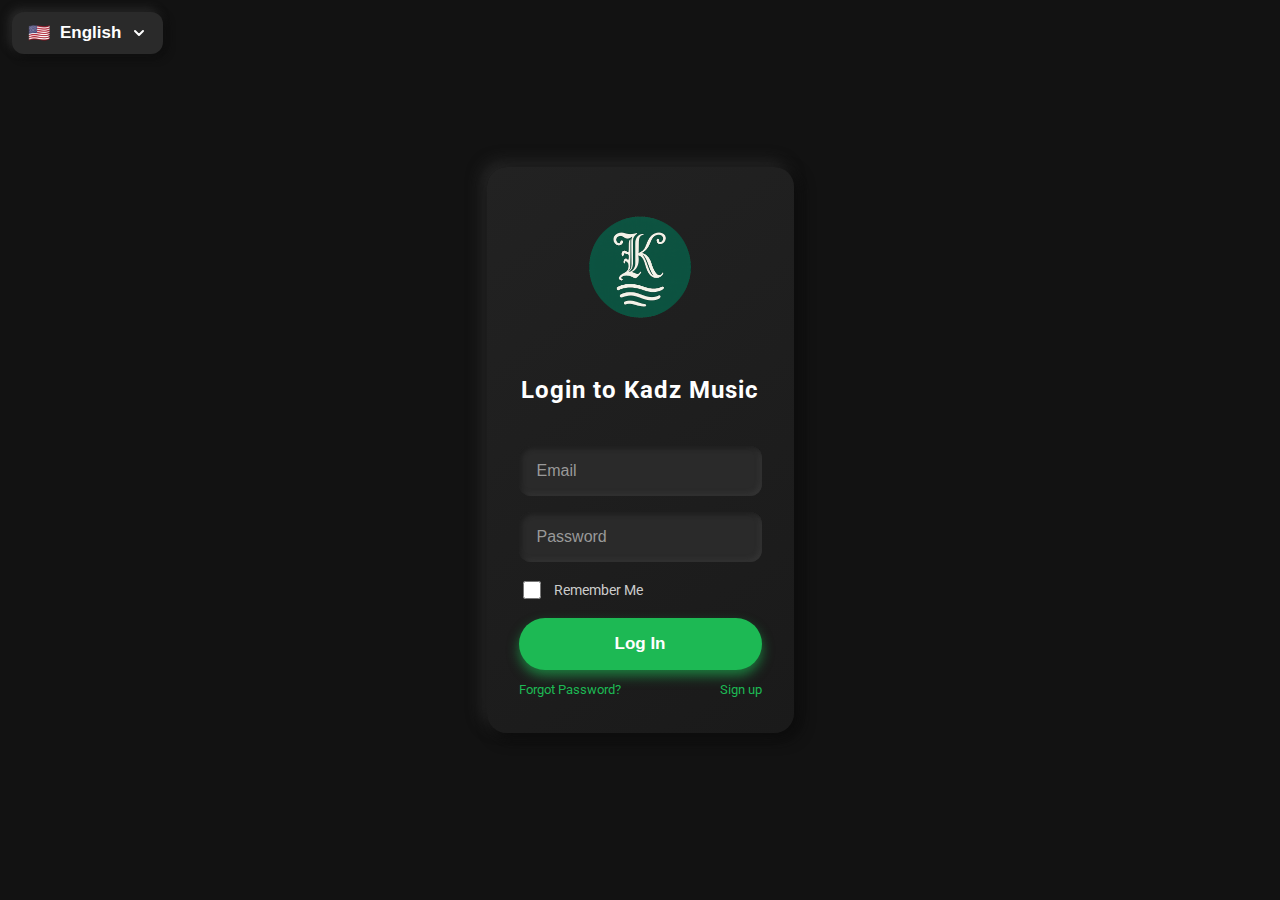
<file: index.html>
<!DOCTYPE html>
<html lang="en" dir="ltr">
<head>
<meta charset="UTF-8" />
<meta name="viewport" content="width=device-width, initial-scale=1" />
<title>Kadz Music - Login</title>
<link href="https://fonts.googleapis.com/css2?family=Roboto&display=swap" rel="stylesheet" />
<style>
  :root {
    --color-bg-dark: #121212;
    --color-bg-light: #fafafa;
    --color-primary: #1db954;
    --color-primary-hover: #1ed760;
    --color-text-light: #fff;
    --color-text-dark: #000;
    --color-error: #ff4d4d;
    --color-input-bg-dark: #2a2a2a;
    --color-input-bg-light: #e0e0e0;
  }

  html, body {
    margin: 0; padding: 0;
    font-family: 'Roboto', sans-serif;
    background-color: var(--color-bg-dark);
    color: var(--color-text-light);
    height: 100vh;
    display: flex;
    justify-content: center;
    align-items: center;
    transition: background-color 0.4s, color 0.4s;
  }

  body[dir="rtl"] {
    direction: rtl;
  }

  .login-container {
    background: linear-gradient(145deg, #222222, #1a1a1a);
    max-width: 420px;
    width: 90%;
    padding: 36px 32px;
    border-radius: 20px;
    box-shadow:
      5px 5px 15px #0a0a0a,
      -5px -5px 15px #2a2a2a;
    text-align: center;
    position: relative;
  }

  body[dir="rtl"] .login-container {
    text-align: center;
  }

  .logo img {
    width: 130px;
    margin-bottom: 20px;
    animation: fadeIn 1s ease-out;
  }

  @keyframes fadeIn {
    from {opacity: 0; transform: scale(0.9);}
    to {opacity: 1; transform: scale(1);}
  }

  h2 {
    margin-bottom: 22px;
    font-weight: 700;
    letter-spacing: 1px;
  }

  form {
    display: flex;
    flex-direction: column;
    gap: 16px;
  }

  input[type="email"],
  input[type="password"] {
    padding: 16px 18px;
    font-size: 16px;
    border-radius: 12px;
    border: none;
    background-color: var(--color-input-bg-dark);
    color: var(--color-text-light);
    box-shadow:
      inset 2px 2px 5px #1c1c1c,
      inset -2px -2px 5px #383838;
    transition: background-color 0.3s, box-shadow 0.3s;
    outline-offset: 3px;
  }

  input[type="email"]:focus,
  input[type="password"]:focus {
    box-shadow:
      0 0 10px var(--color-primary),
      inset 2px 2px 5px #1c1c1c,
      inset -2px -2px 5px #383838;
    background-color: #222;
  }

  input::placeholder {
    color: #999;
  }

  /* RTL placeholder alignment */
  body[dir="rtl"] input::placeholder {
    text-align: right;
  }

  button {
    padding: 16px 0;
    background-color: var(--color-primary);
    color: var(--color-text-light);
    border: none;
    border-radius: 40px;
    font-weight: 700;
    font-size: 17px;
    cursor: pointer;
    transition: background-color 0.3s, box-shadow 0.3s;
    position: relative;
    overflow: hidden;
    box-shadow:
      0 6px 12px rgba(29,185,84,0.6);
  }

  button:hover:not(:disabled) {
    background-color: var(--color-primary-hover);
    box-shadow:
      0 8px 20px rgba(30,215,96,0.9);
  }

  button:disabled {
    background-color: #444;
    cursor: not-allowed;
    box-shadow: none;
  }

  .message {
    margin: 8px 0 0;
    min-height: 20px;
    font-size: 14px;
    color: var(--color-error);
    font-weight: 600;
  }

  .signup-link {
    margin-top: 18px;
    font-size: 14px;
    color: #aaa;
  }

  .signup-link a {
    color: var(--color-primary);
    text-decoration: none;
  }

  .signup-link a:hover {
    text-decoration: underline;
  }

  .extra-links {
    margin-top: 12px;
    display: flex;
    justify-content: space-between;
    font-size: 13px;
    color: #aaa;
  }

  .extra-links a {
    color: var(--color-primary);
    text-decoration: none;
  }

  .extra-links a:hover {
    text-decoration: underline;
  }

  /* Loading spinner */
  .spinner {
    border: 3px solid rgba(255,255,255,0.3);
    border-top: 3px solid white;
    border-radius: 50%;
    width: 18px;
    height: 18px;
    animation: spin 1s linear infinite;
    position: absolute;
    right: 18px;
    top: 50%;
    transform: translateY(-50%);
    display: none;
  }

  button.loading .spinner {
    display: inline-block;
  }

  button.loading span.btn-text {
    visibility: hidden;
  }

  @keyframes spin {
    0% { transform: translateY(-50%) rotate(0deg); }
    100% { transform: translateY(-50%) rotate(360deg); }
  }

  /* Remember me checkbox */
  .remember-container {
    display: flex;
    align-items: center;
    font-size: 14px;
    color: #ccc;
    gap: 10px;
    cursor: pointer;
    user-select: none;
  }

  .remember-container input {
    cursor: pointer;
    width: 18px;
    height: 18px;
  }

  /* Stylish Language Selector Dropdown */
  .lang-wrapper {
    position: absolute;
    top: 12px;
    left: 12px;
    z-index: 2000;
    font-size: 14px;
    user-select: none;
  }

  body[dir="rtl"] .lang-wrapper {
    left: auto;
    right: 12px;
  }

  .lang-btn {
    background-color: var(--color-input-bg-dark);
    color: var(--color-text-light);
    padding: 10px 16px;
    border-radius: 12px;
    border: none;
    min-width: 120px;
    cursor: pointer;
    display: flex;
    align-items: center;
    gap: 10px;
    box-shadow:
      3px 3px 8px #0d0d0d,
      -3px -3px 8px #2d2d2d;
    transition: background-color 0.3s;
  }

  .lang-btn:hover {
    background-color: #333;
  }

  .lang-btn .flag {
    font-size: 18px;
  }

  .lang-dropdown {
    position: absolute;
    top: 110%;
    left: 0;
    background-color: var(--color-input-bg-dark);
    border-radius: 12px;
    box-shadow:
      4px 4px 12px #0a0a0a,
      -4px -4px 12px #2a2a2a;
    margin-top: 8px;
    display: none;
    flex-direction: column;
    min-width: 140px;
    user-select: none;
  }

  .lang-dropdown.active {
    display: flex;
  }

  .lang-option {
    padding: 10px 18px;
    cursor: pointer;
    display: flex;
    align-items: center;
    gap: 10px;
    color: var(--color-text-light);
    transition: background-color 0.25s;
  }

  .lang-option:hover {
    background-color: #2a2a2a;
  }

  .lang-option .flag {
    font-size: 18px;
  }

</style>
</head>
<body>

<div class="lang-wrapper" tabindex="0" aria-label="Select language" role="listbox" aria-expanded="false" aria-haspopup="listbox">
  <button class="lang-btn" id="lang-btn" aria-haspopup="listbox" aria-expanded="false" aria-labelledby="selected-lang">
    <span class="flag" id="selected-flag">🇺🇸</span>
    <span id="selected-lang">English</span>
    <svg style="margin-left:auto;transform-origin:center;" width="16" height="16" viewBox="0 0 24 24" fill="none" stroke="currentColor" stroke-width="3" stroke-linecap="round" stroke-linejoin="round"><polyline points="6 9 12 15 18 9"/></svg>
  </button>
  <div class="lang-dropdown" role="list" aria-label="Language options" id="lang-dropdown">
    <div class="lang-option" role="option" data-lang="en" tabindex="0"><span class="flag">🇺🇸</span> English</div>
    <div class="lang-option" role="option" data-lang="fr" tabindex="0"><span class="flag">🇫🇷</span> Français</div>
    <div class="lang-option" role="option" data-lang="ar" tabindex="0"><span class="flag">🇩🇿</span> العربية</div>
  </div>
</div>

<div class="login-container" role="main" aria-live="polite">
  <div class="logo">
    <img src="kadz-logo.png" alt="Kadz Music Logo" />
  </div>
  <h2 id="login-title">Login to Kadz Music</h2>
  <div id="message" class="message" role="alert" aria-live="assertive"></div>
  <form id="login-form" onsubmit="return loginUser(event)" novalidate>
    <input
      type="email"
      id="email"
      aria-label="Email"
      placeholder="Email"
      required
      autocomplete="email"
      dir="ltr"
    />
    <input
      type="password"
      id="password"
      aria-label="Password"
      placeholder="Password"
      required
      autocomplete="current-password"
      dir="ltr"
      minlength="6"
    />
    <label class="remember-container" for="remember-me">
      <input type="checkbox" id="remember-me" />
      <span id="remember-text">Remember Me</span>
    </label>
    <button type="submit" id="submit-btn" aria-live="polite" aria-busy="false" aria-label="Log In">
      <span class="btn-text">Log In</span>
      <span class="spinner" aria-hidden="true"></span>
    </button>
  </form>
  <div class="extra-links">
    <a href="forgot.html" id="forgot-password-link">Forgot Password?</a>
    <a href="signup.html" id="signup-link">Sign up</a>
  </div>
</div>

<script>
  const translations = {
    en: {
      loginTitle: "Login to Kadz Music",
      emailPlaceholder: "Email",
      passwordPlaceholder: "Password",
      rememberMe: "Remember Me",
      loginBtn: "Log In",
      forgotPassword: "Forgot Password?",
      signupText: "Sign up",
      messageFill: "Please fill in all fields.",
      messageEmailInvalid: "Please enter a valid email.",
      messagePasswordShort: "Password must be at least 6 characters.",
      messageIncorrect: "Incorrect email or password.",
      loadingText: "Logging in...",
      flag: "🇺🇸",
      langName: "English"
    },
    fr: {
      loginTitle: "Connectez-vous à Kadz Music",
      emailPlaceholder: "E-mail",
      passwordPlaceholder: "Mot de passe",
      rememberMe: "Se souvenir de moi",
      loginBtn: "Connexion",
      forgotPassword: "Mot de passe oublié?",
      signupText: "Inscription",
      messageFill: "Veuillez remplir tous les champs.",
      messageEmailInvalid: "Veuillez entrer un e-mail valide.",
      messagePasswordShort: "Le mot de passe doit comporter au moins 6 caractères.",
      messageIncorrect: "E-mail ou mot de passe incorrect.",
      loadingText: "Connexion en cours...",
      flag: "🇫🇷",
      langName: "Français"
    },
    ar: {
      loginTitle: "تسجيل الدخول إلى كادز موسيقى",
      emailPlaceholder: "البريد الإلكتروني",
      passwordPlaceholder: "كلمة المرور",
      rememberMe: "تذكرني",
      loginBtn: "تسجيل الدخول",
      forgotPassword: "نسيت كلمة المرور؟",
      signupText: "إنشاء حساب",
      messageFill: "يرجى ملء جميع الحقول.",
      messageEmailInvalid: "يرجى إدخال بريد إلكتروني صالح.",
      messagePasswordShort: "يجب أن تكون كلمة المرور 6 أحرف على الأقل.",
      messageIncorrect: "البريد الإلكتروني أو كلمة المرور غير صحيحة.",
      loadingText: "جاري تسجيل الدخول...",
      flag: "🇩🇿",
      langName: "العربية"
    }
  };

  const langWrapper = document.querySelector('.lang-wrapper');
  const langBtn = document.getElementById('lang-btn');
  const langDropdown = document.getElementById('lang-dropdown');
  const selectedFlag = document.getElementById('selected-flag');
  const selectedLangText = document.getElementById('selected-lang');

  function updateLanguageUI(lang) {
    const t = translations[lang];
    if(lang === "ar") {
      document.body.setAttribute('dir', 'rtl');
    } else {
      document.body.setAttribute('dir', 'ltr');
    }
    document.getElementById("login-title").textContent = t.loginTitle;
    document.getElementById("email").placeholder = t.emailPlaceholder;
    document.getElementById("password").placeholder = t.passwordPlaceholder;
    document.getElementById("remember-text").textContent = t.rememberMe;
    document.querySelector("#submit-btn .btn-text").textContent = t.loginBtn;
    document.getElementById("forgot-password-link").textContent = t.forgotPassword;
    document.getElementById("signup-link").textContent = t.signupText;
    document.getElementById("message").textContent = "";

    selectedFlag.textContent = t.flag;
    selectedLangText.textContent = t.langName;

    // Update aria attributes
    langWrapper.setAttribute("aria-activedescendant", "lang-"+lang);
  }

  // Toggle dropdown
  langBtn.addEventListener("click", () => {
    const expanded = langWrapper.getAttribute("aria-expanded") === "true";
    langWrapper.setAttribute("aria-expanded", String(!expanded));
    langDropdown.classList.toggle("active");
  });

  // Close dropdown if click outside
  document.addEventListener("click", (e) => {
    if (!langWrapper.contains(e.target)) {
      langDropdown.classList.remove("active");
      langWrapper.setAttribute("aria-expanded", "false");
    }
  });

  // Select language on click
  langDropdown.querySelectorAll(".lang-option").forEach(option => {
    option.addEventListener("click", () => {
      const selectedLang = option.getAttribute("data-lang");
      updateLanguageUI(selectedLang);
      langDropdown.classList.remove("active");
      langWrapper.setAttribute("aria-expanded", "false");
    });

    option.addEventListener("keydown", e => {
      if(e.key === "Enter" || e.key === " ") {
        e.preventDefault();
        option.click();
      }
    });
  });

  // Initialize default language
  updateLanguageUI('en');

  // Login form logic
  const loginForm = document.getElementById("login-form");
  const emailInput = document.getElementById("email");
  const passwordInput = document.getElementById("password");
  const messageDiv = document.getElementById("message");
  const submitBtn = document.getElementById("submit-btn");
  const rememberMeCheckbox = document.getElementById("remember-me");

  function validateEmail(email) {
    const emailRegex = /^[^\s@]+@[^\s@]+\.[^\s@]+$/;
    return emailRegex.test(email);
  }

  function setLoading(loading) {
    if (loading) {
      submitBtn.disabled = true;
      submitBtn.classList.add("loading");
      submitBtn.setAttribute("aria-busy", "true");
    } else {
      submitBtn.disabled = false;
      submitBtn.classList.remove("loading");
      submitBtn.setAttribute("aria-busy", "false");
    }
  }

  function loginUser(event) {
    event.preventDefault();
    messageDiv.textContent = "";
    const lang = selectedLangText.textContent === "English" ? "en" : (selectedLangText.textContent === "Français" ? "fr" : "ar");
    const t = translations[lang];

    const email = emailInput.value.trim().toLowerCase();
    const password = passwordInput.value.trim();

    if (!email || !password) {
      messageDiv.textContent = t.messageFill;
      return false;
    }
    if (!validateEmail(email)) {
      messageDiv.textContent = t.messageEmailInvalid;
      return false;
    }
    if (password.length < 6) {
      messageDiv.textContent = t.messagePasswordShort;
      return false;
    }

    setLoading(true);

    setTimeout(() => {
      const users = JSON.parse(localStorage.getItem("spotify_users")) || [];
      const matchedUser = users.find(user => user.email === email && user.password === password);

      if (matchedUser) {
        if (rememberMeCheckbox.checked) {
          localStorage.setItem("spotify_logged_in_user", JSON.stringify(matchedUser));
        } else {
          sessionStorage.setItem("justLoggedIn", "true");
        }
        window.location.href = "index.html";
      } else {
        messageDiv.textContent = t.messageIncorrect;
        setLoading(false);
      }
    }, 500);

    return false;
  }

  emailInput.addEventListener("input", () => {
    messageDiv.textContent = "";
  });
  passwordInput.addEventListener("input", () => {
    messageDiv.textContent = "";
  });

  loginForm.addEventListener("keydown", (e) => {
    if (e.key === "Enter") {
      loginUser(e);
    }
  });
</script>
</body>
</html>
</file>
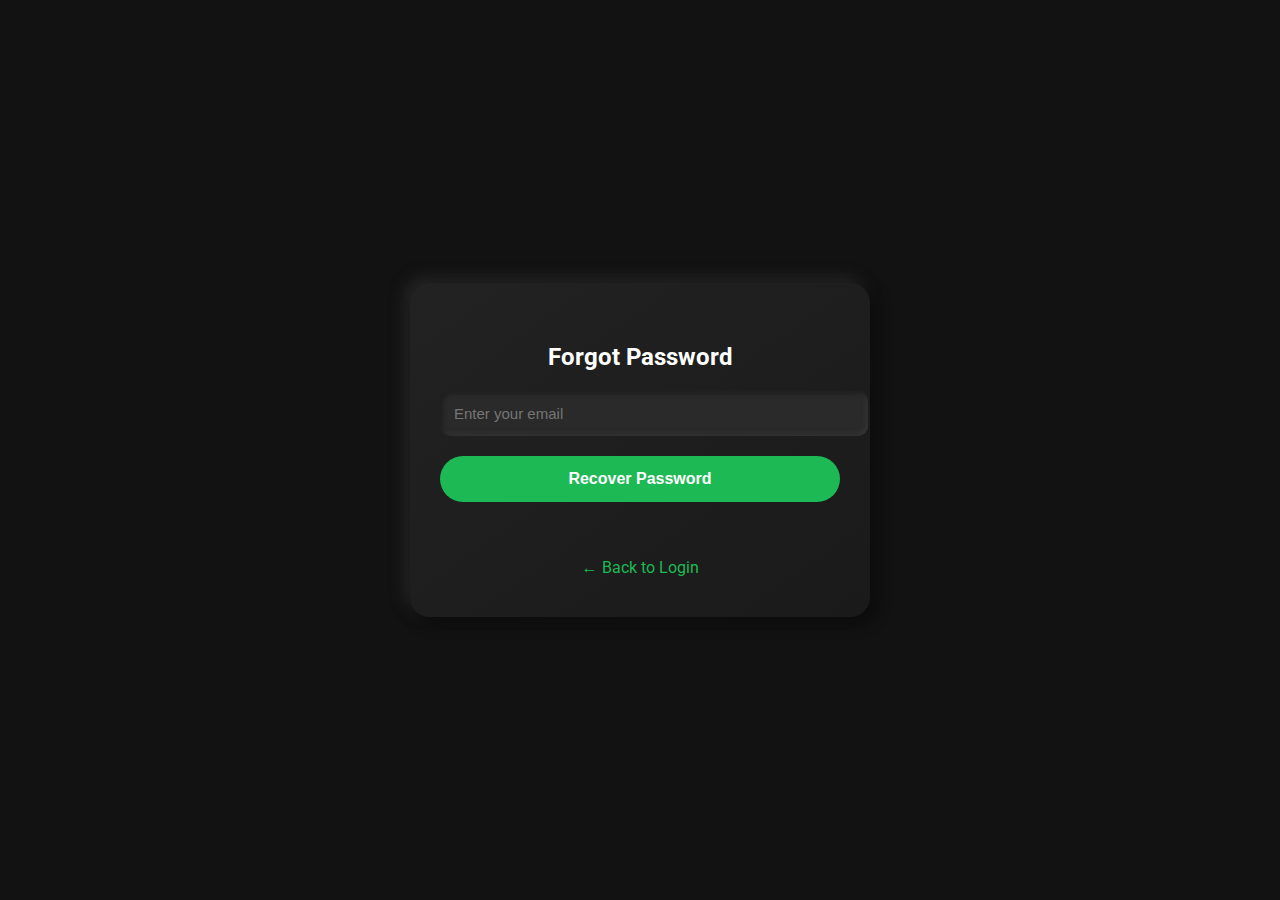
<file: forgot.html>
<!DOCTYPE html>
<html lang="en" dir="ltr">
<head>
  <meta charset="UTF-8" />
  <meta name="viewport" content="width=device-width, initial-scale=1" />
  <title>Forgot Password - Kadz Music</title>
  <link href="https://fonts.googleapis.com/css2?family=Roboto&display=swap" rel="stylesheet" />
  <style>
    body {
      margin: 0;
      padding: 0;
      background-color: #121212;
      color: #fff;
      font-family: 'Roboto', sans-serif;
      display: flex;
      justify-content: center;
      align-items: center;
      height: 100vh;
    }

    .forgot-container {
      background: linear-gradient(145deg, #222, #1a1a1a);
      padding: 40px 30px;
      border-radius: 20px;
      box-shadow:
        5px 5px 15px #0a0a0a,
        -5px -5px 15px #2a2a2a;
      max-width: 400px;
      width: 90%;
      text-align: center;
    }

    h2 {
      margin-bottom: 20px;
    }

    input[type="email"] {
      width: 100%;
      padding: 14px;
      border-radius: 10px;
      border: none;
      font-size: 15px;
      background-color: #2a2a2a;
      color: #fff;
      margin-bottom: 20px;
      box-shadow:
        inset 2px 2px 5px #1c1c1c,
        inset -2px -2px 5px #383838;
    }

    button {
      width: 100%;
      padding: 14px;
      border-radius: 30px;
      border: none;
      background-color: #1db954;
      color: white;
      font-weight: bold;
      font-size: 16px;
      cursor: pointer;
      transition: background-color 0.3s;
    }

    button:hover {
      background-color: #1ed760;
    }

    .message {
      margin-top: 16px;
      font-size: 14px;
      min-height: 20px;
      font-weight: 600;
    }

    a {
      display: block;
      margin-top: 20px;
      color: #1db954;
      text-decoration: none;
    }

    a:hover {
      text-decoration: underline;
    }
  </style>
</head>
<body>
  <div class="forgot-container">
    <h2>Forgot Password</h2>
    <input type="email" id="email" placeholder="Enter your email" required />
    <button onclick="recoverPassword()">Recover Password</button>
    <div id="message" class="message"></div>
    <a href="login.html">← Back to Login</a>
  </div>

  <script>
    function recoverPassword() {
      const email = document.getElementById("email").value.trim().toLowerCase();
      const message = document.getElementById("message");

      if (!email) {
        message.style.color = "orange";
        message.textContent = "Please enter your email.";
        return;
      }

      const users = JSON.parse(localStorage.getItem("spotify_users")) || [];
      const user = users.find(u => u.email === email);

      if (user) {
        message.style.color = "#1db954";
        message.textContent = "Your password is: " + user.password;
      } else {
        message.style.color = "#ff4d4d";
        message.textContent = "No account found with this email.";
      }
    }
  </script>
</body>
</html>
</file>
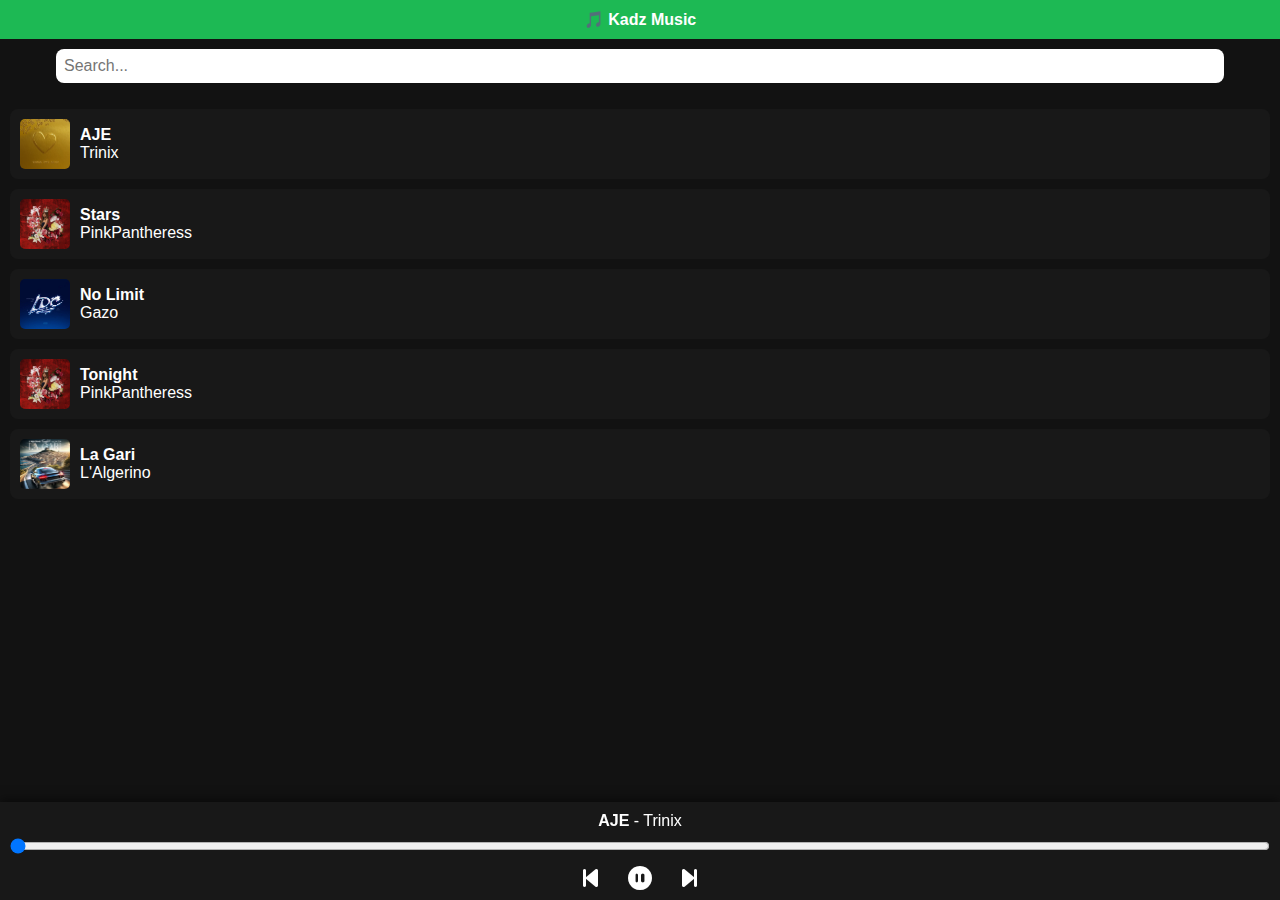
<file: mobile.html>
<!DOCTYPE html>
<html lang="en">
<head>
  <meta charset="UTF-8" />
  <meta name="viewport" content="width=device-width, initial-scale=1" />
  <title>Kadz Music Mobile</title>
  <link rel="stylesheet" href="https://cdnjs.cloudflare.com/ajax/libs/font-awesome/6.5.0/css/all.min.css" />
  <style>
    body {
      margin: 0;
      font-family: Arial, sans-serif;
      background-color: #121212;
      color: #fff;
    }
    .header {
      padding: 10px 15px;
      background-color: #1db954;
      color: #fff;
      text-align: center;
      font-weight: bold;
    }
    #search-bar {
      width: 90%;
      margin: 10px auto;
      padding: 8px;
      border-radius: 8px;
      border: none;
      font-size: 16px;
      display: block;
    }
    .playlist {
      padding: 10px;
    }
    .playlist li {
      list-style: none;
      display: flex;
      align-items: center;
      gap: 10px;
      padding: 10px;
      background-color: #181818;
      border-radius: 8px;
      margin-bottom: 10px;
      cursor: pointer;
    }
    .playlist img {
      width: 50px;
      height: 50px;
      border-radius: 5px;
    }
    .playlist div {
      display: flex;
      flex-direction: column;
    }
    .player {
      position: fixed;
      bottom: 0;
      left: 0;
      right: 0;
      background: #181818;
      padding: 10px;
      display: flex;
      flex-direction: column;
      align-items: center;
      box-shadow: 0 -2px 10px rgba(0, 0, 0, 0.5);
    }
    .controls {
      font-size: 24px;
      display: flex;
      gap: 30px;
      margin-top: 10px;
    }
    .controls i {
      cursor: pointer;
    }
    #progress {
      width: 100%;
      margin-top: 8px;
    }
  </style>
</head>
<body>
  <div class="header">🎵 Kadz Music</div>
  <input type="text" id="search-bar" placeholder="Search..." oninput="searchSongs()" />
  <ul class="playlist" id="playlist-ul"></ul>

  <div class="player">
    <div><strong id="title">Title</strong> - <span id="artist">Artist</span></div>
    <input type="range" id="progress" value="0" min="0" max="100" />
    <div class="controls">
      <i class="fa-solid fa-backward-step" onclick="prevTrack()"></i>
      <i class="fa-solid fa-play-circle" id="play-btn" onclick="togglePlay()"></i>
      <i class="fa-solid fa-forward-step" onclick="nextTrack()"></i>
    </div>
  </div>

  <script>
    const tracks = [
      { title: "AJE", artist: "Trinix", src: "trinix-aje-feat-tayc-khaid.mp3", cover: "trinix-aje-feat-tayc-khaid.jpg" },
      { title: "Stars", artist: "PinkPantheress", src: "PinkPantheress - Stars.mp3", cover: "PinkPantheress - Stars.jpg" },
      { title: "No Limit", artist: "Gazo", src: "No Limit-Gazo- Vacra-LDC.mp3", cover: "No Limit-gazo-Vacra-ldc.jpg" },
      { title: "Tonight", artist: "PinkPantheress", src: "tonight-pinkpantheress.mp3", cover: "tonight-pinkpantheress copie.JPG" },
      { title: "La Gari", artist: "L'Algerino", src: "LAlgérino-feat Franglish-&-Alonzo - La Gari.mp3", cover: "LAlgérino-feat Franglish-&-Alonzo - La Gari.jpg" }
    ];
    let currentTrack = 0;
    const audio = new Audio();
    const title = document.getElementById('title');
    const artist = document.getElementById('artist');
    const progress = document.getElementById('progress');
    const playBtn = document.getElementById('play-btn');

    function loadTrack(index) {
      const track = tracks[index];
      audio.src = track.src;
      title.textContent = track.title;
      artist.textContent = track.artist;
      audio.play();
      playBtn.classList.replace("fa-play-circle", "fa-pause-circle");
    }

    function togglePlay() {
      if (audio.paused) {
        audio.play();
        playBtn.classList.replace("fa-play-circle", "fa-pause-circle");
      } else {
        audio.pause();
        playBtn.classList.replace("fa-pause-circle", "fa-play-circle");
      }
    }

    function nextTrack() {
      currentTrack = (currentTrack + 1) % tracks.length;
      loadTrack(currentTrack);
    }

    function prevTrack() {
      currentTrack = (currentTrack - 1 + tracks.length) % tracks.length;
      loadTrack(currentTrack);
    }

    function searchSongs() {
      const input = document.getElementById("search-bar").value.toLowerCase();
      const filtered = tracks.filter(t => t.title.toLowerCase().includes(input) || t.artist.toLowerCase().includes(input));
      renderPlaylist(filtered);
    }

    function renderPlaylist(list) {
      const playlistUL = document.getElementById('playlist-ul');
      playlistUL.innerHTML = '';
      list.forEach((track, index) => {
        const li = document.createElement('li');
        li.innerHTML = `<img src="${track.cover}" /><div><strong>${track.title}</strong><span>${track.artist}</span></div>`;
        li.addEventListener('click', () => {
          currentTrack = index;
          loadTrack(currentTrack);
        });
        playlistUL.appendChild(li);
      });
    }

    audio.addEventListener("timeupdate", () => {
      if (!isNaN(audio.duration)) {
        const percent = (audio.currentTime / audio.duration) * 100;
        progress.value = percent;
      }
    });

    progress.addEventListener("input", () => {
      if (!isNaN(audio.duration)) {
        audio.currentTime = (progress.value / 100) * audio.duration;
      }
    });

    document.addEventListener('DOMContentLoaded', () => {
      renderPlaylist(tracks);
      loadTrack(currentTrack);
    });
  </script>
</body>
</html>
</file>
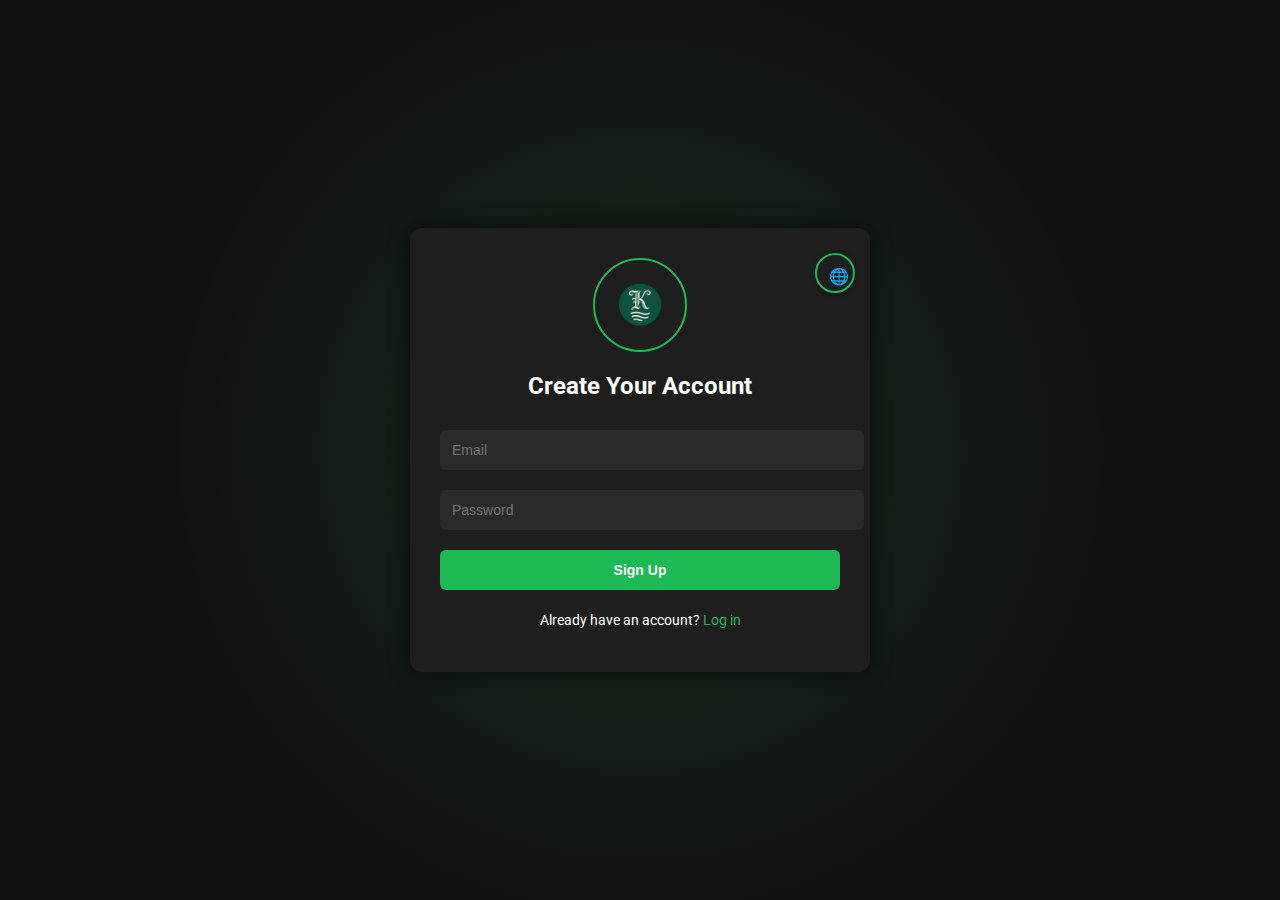
<file: signup.html>
<!DOCTYPE html>
<html lang="en">
<head>
  <meta charset="UTF-8" />
  <meta name="viewport" content="width=device-width, initial-scale=1.0"/>
  <title>Sign Up - Kadz Music</title>
  <link href="https://fonts.googleapis.com/css2?family=Roboto&display=swap" rel="stylesheet">
  <style>
    :root {
      --primary: #1db954;
      --bg: #121212;
      --card: #1e1e1e;
      --text: white;
      --input-bg: #2a2a2a;
    }

    body {
      background-color: var(--bg);
      color: var(--text);
      font-family: 'Roboto', sans-serif;
      margin: 0;
      height: 100vh;
      display: flex;
      justify-content: center;
      align-items: center;
      overflow: hidden;
      position: relative;
    }

    body::before {
      content: '';
      position: absolute;
      width: 100%;
      height: 100%;
      background: radial-gradient(circle at var(--x, 50%) var(--y, 50%), rgba(29,185,84,0.15), transparent 60%);
      transition: background 0.2s;
      z-index: 0;
    }

    .signup-container {
      background-color: var(--card);
      padding: 30px;
      border-radius: 12px;
      width: 100%;
      max-width: 400px;
      text-align: center;
      box-shadow: 0 0 20px rgba(0, 0, 0, 0.6);
      animation: fadeIn 0.5s ease-out;
      position: relative;
      z-index: 2;
    }

    @keyframes fadeIn {
      from { opacity: 0; transform: scale(0.95); }
      to { opacity: 1; transform: scale(1); }
    }

    .logo {
      width: 90px;
      height: 90px;
      margin: 0 auto 20px;
      border-radius: 50%;
      border: 2px solid var(--primary);
      display: flex;
      justify-content: center;
      align-items: center;
      animation: spin 6s linear infinite;
    }

    .logo img {
      width: 60%;
    }

    @keyframes spin {
      from { transform: rotate(0deg); }
      to { transform: rotate(360deg); }
    }

    input, button {
      width: 100%;
      padding: 12px;
      margin: 10px 0;
      border: none;
      border-radius: 6px;
      background-color: var(--input-bg);
      color: var(--text);
      font-size: 14px;
      transition: box-shadow 0.3s, transform 0.2s;
    }

    input:focus, button:hover {
      box-shadow: 0 0 10px var(--primary);
      transform: scale(1.02);
    }

    button {
      background-color: var(--primary);
      color: white;
      font-weight: bold;
      cursor: pointer;
    }

    button:hover {
      background-color: #1ed760;
    }

    p {
      font-size: 14px;
      margin-top: 12px;
    }

    a {
      color: var(--primary);
      text-decoration: none;
    }

    a:hover {
      text-decoration: underline;
    }

    .lang-dropdown {
      position: absolute;
      top: 15px;
      right: 15px;
    }

    .lang-btn {
      background: var(--card);
      border: 2px solid var(--primary);
      border-radius: 50%;
      width: 40px;
      height: 40px;
      font-size: 16px;
      color: var(--text);
      cursor: pointer;
      box-shadow: 0 2px 6px rgba(0,0,0,0.3);
      transition: transform 0.3s, box-shadow 0.3s;
    }

    .lang-btn:hover {
      transform: scale(1.1);
      box-shadow: 0 0 12px var(--primary);
    }

    .lang-menu {
      position: absolute;
      top: 52px;
      right: 0;
      background: var(--card);
      border-radius: 6px;
      box-shadow: 0 4px 12px rgba(0,0,0,0.4);
      overflow: hidden;
      max-height: 0;
      transition: max-height 0.4s ease;
      min-width: 120px;
      z-index: 10;
    }

    .lang-menu.open {
      max-height: 200px;
    }

    .lang-menu button {
      width: 100%;
      background: none;
      border: none;
      padding: 10px;
      text-align: left;
      color: var(--text);
      cursor: pointer;
      font-size: 14px;
    }

    .lang-menu button:hover {
      background-color: var(--input-bg);
    }
  </style>
</head>
<body onmousemove="updateLight(event)">
  <div class="signup-container">
    <div class="lang-dropdown">
      <button class="lang-btn" onclick="toggleLangMenu()">🌐</button>
      <div id="langMenu" class="lang-menu">
        <button onclick="setLang('en')">English</button>
        <button onclick="setLang('fr')">Français</button>
        <button onclick="setLang('ar')">العربية</button>
      </div>
    </div>
    <div class="logo">
      <img src="kadz-logo.png" alt="Kadz Music Logo">
    </div>
    <h2 id="signupTitle">Create Your Account</h2>
    <form onsubmit="return signupUser(event)">
      <input type="email" id="email" placeholder="Email" required>
      <input type="password" id="password" placeholder="Password" required>
      <button type="submit" id="submitBtn">Sign Up</button>
    </form>
    <p id="loginLink">Already have an account? <a href="login.html">Log in</a></p>
  </div>

  <script>
    function toggleLangMenu() {
      const menu = document.getElementById("langMenu");
      menu.classList.toggle("open");
    }

    function setLang(lang) {
      document.getElementById("langMenu").classList.remove("open");
      changeLang(lang);
    }

    function changeLang(lang) {
      if (lang === "fr") {
        document.getElementById("signupTitle").innerText = "Créer un compte";
        document.getElementById("email").placeholder = "E-mail";
        document.getElementById("password").placeholder = "Mot de passe";
        document.getElementById("submitBtn").innerText = "S'inscrire";
        document.getElementById("loginLink").innerHTML = "Vous avez déjà un compte ? <a href='login.html'>Se connecter</a>";
      } else if (lang === "ar") {
        document.getElementById("signupTitle").innerText = "إنشاء حساب";
        document.getElementById("email").placeholder = "البريد الإلكتروني";
        document.getElementById("password").placeholder = "كلمة المرور";
        document.getElementById("submitBtn").innerText = "تسجيل";
        document.getElementById("loginLink").innerHTML = "لديك حساب؟ <a href='login.html'>تسجيل الدخول</a>";
      } else {
        document.getElementById("signupTitle").innerText = "Create Your Account";
        document.getElementById("email").placeholder = "Email";
        document.getElementById("password").placeholder = "Password";
        document.getElementById("submitBtn").innerText = "Sign Up";
        document.getElementById("loginLink").innerHTML = "Already have an account? <a href='login.html'>Log in</a>";
      }
    }

    function signupUser(event) {
      event.preventDefault();
      const email = document.getElementById("email").value.trim();
      const password = document.getElementById("password").value;

      if (!email || !password) {
        alert("Please fill all fields.");
        return;
      }

      const users = JSON.parse(localStorage.getItem("spotify_users")) || [];
      const existingUser = users.find(user => user.email === email);

      if (existingUser) {
        alert("Email already registered. Please log in.");
        return;
      }

      users.push({ email, password });
      localStorage.setItem("spotify_users", JSON.stringify(users));
      alert("Account created! You can now log in.");
      window.location.href = "login.html";
    }

    function updateLight(e) {
      document.documentElement.style.setProperty('--x', e.clientX + 'px');
      document.documentElement.style.setProperty('--y', e.clientY + 'px');
    }
  </script>
</body>
</html>
</file>
